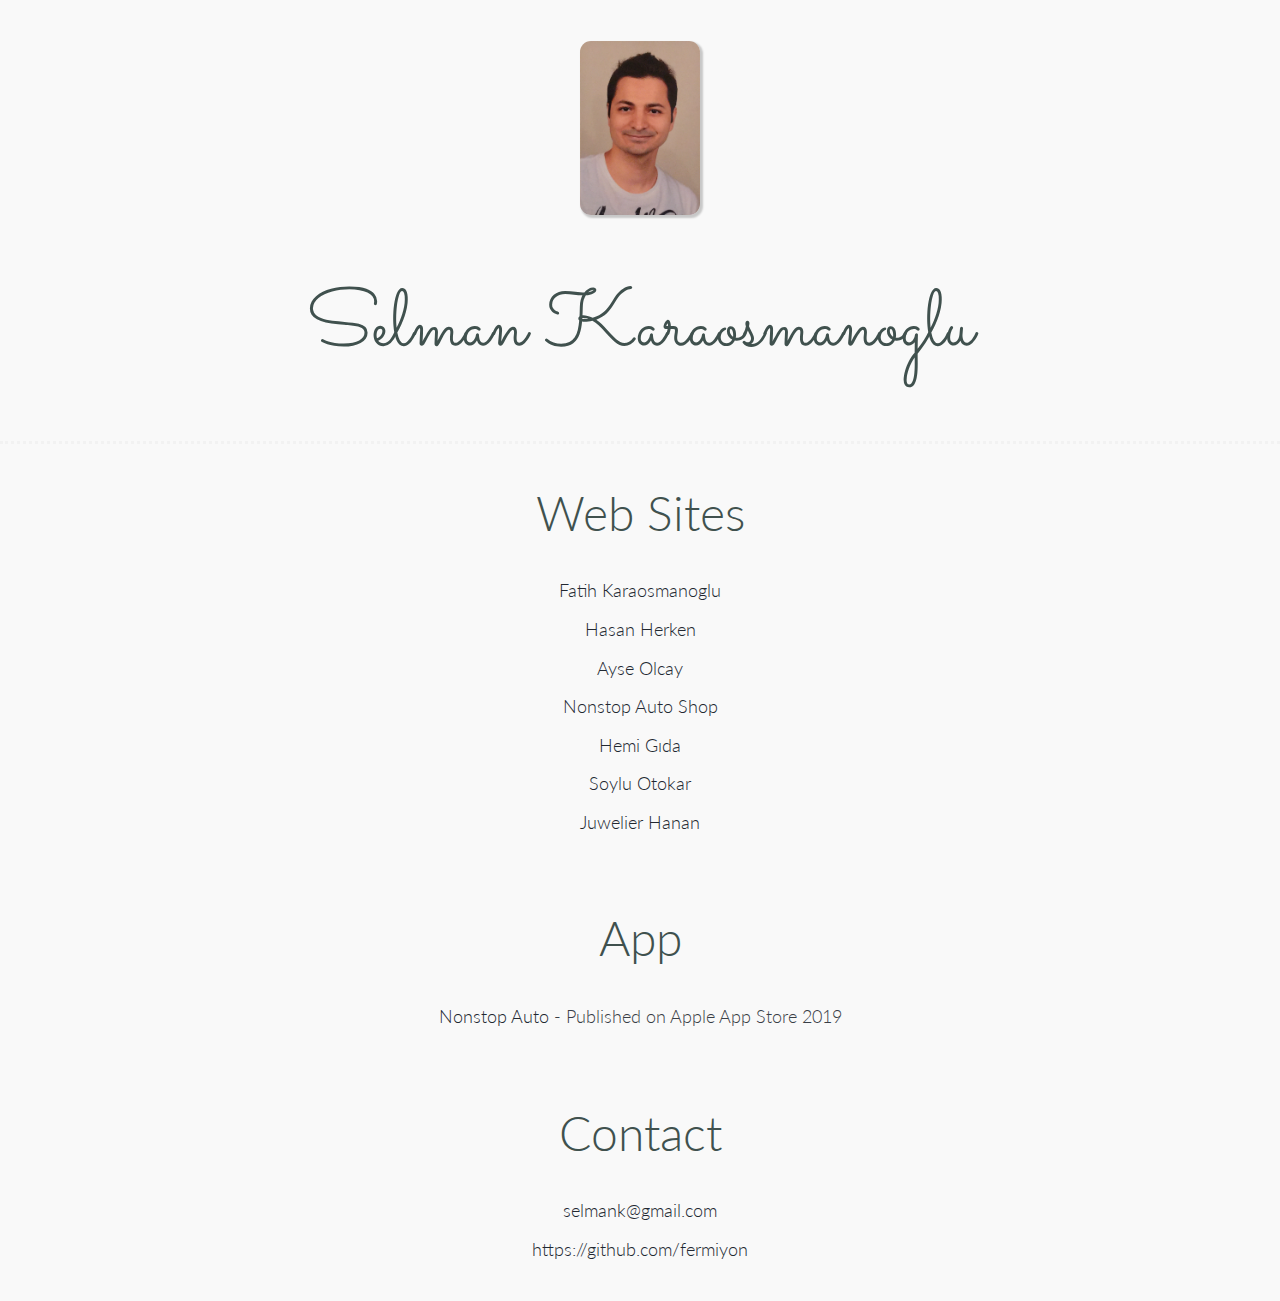
<file: index.html>
<!DOCTYPE html>
<html lang="en" dir="ltr">

<head>
  <meta charset="utf-8">
  <title>Selman Karaosmanoglu</title>
  <link href='https://fonts.googleapis.com/css?family=Lato:300,500,600,700' rel='stylesheet'>
  <link href='https://fonts.googleapis.com/css?family=Sacramento' rel='stylesheet'>
  <style>
    body {
      font-family: 'Lato';
      font-weight: 300;
      align-items: center;
      margin-top: 41px;
      margin-bottom: 41px;
      margin-left: 0px;
      margin-right: 0px;
      background-color: #f9f9f9;
      color: #393E46;
    }
    a {
      color: #222831;
      text-decoration: none;
    }
    a:hover {
      text-decoration: underline;
    }

    hr {
      border-color: #f2f2f2;
      border-width: 3px;
      border-style: dotted none none none;
    }

    h1,
    h2 {
      color: #40514E
    }

    p {
      font-size: 1.1em;
    }

    h1 {
      font-family: 'Sacramento', cursive;
      font-weight: 300;
      font-size: 5em;
    }

    h2 {
      font-weight: 300;
      font-size: 3em;
    }

    .foto {
      border-radius: 11px;
      box-shadow: 2px 2px 2px 1px rgba(0, 0, 0, 0.2);
    }

    
  </style>
</head>

<body>
  <center>

    <img src="IMG_0174.jpg" alt="" width="120px" class="foto"></td>
    <h1>Selman Karaosmanoglu</h1>
    <hr>
    <h2>Web Sites</h2>

    <p><a href="https://fatihkaraosmanoglu.com" target="_blank">Fatih Karaosmanoglu</a></p>
    <p><a href="https://hasanherken.com" target="_blank">Hasan Herken</a></p>
    <p><a href="https://ayseolcay.com" target="_blank">Ayse Olcay</a></p>
    <p><a href="https://nonstopautoshop.com" target="_blank">Nonstop Auto Shop</a></p>
    <p><a href="https://hemigida.com" target="_blank">Hemi Gıda</a></p>
    <p><a href="https://soyluotokar.com" target="_blank">Soylu Otokar</a></p>
    <p><a href="https://juwelierhanan.de" target="_blank">Juwelier Hanan</a></p>
    <br>
    <h2>App</h2>
    <p><a href="https://appadvice.com/app/nonstop-auto/1451959967" target="_blank">Nonstop Auto</a> - Published on Apple App Store 2019</p>
    <br>
    <h2>Contact</h2>
    <p><a href="mailto:selmank@gmail.com">selmank@gmail.com</a></p>
    <p><a href="https://github.com/fermiyon">https://github.com/fermiyon</a></p>
  </center>
</body>

</html>
</file>
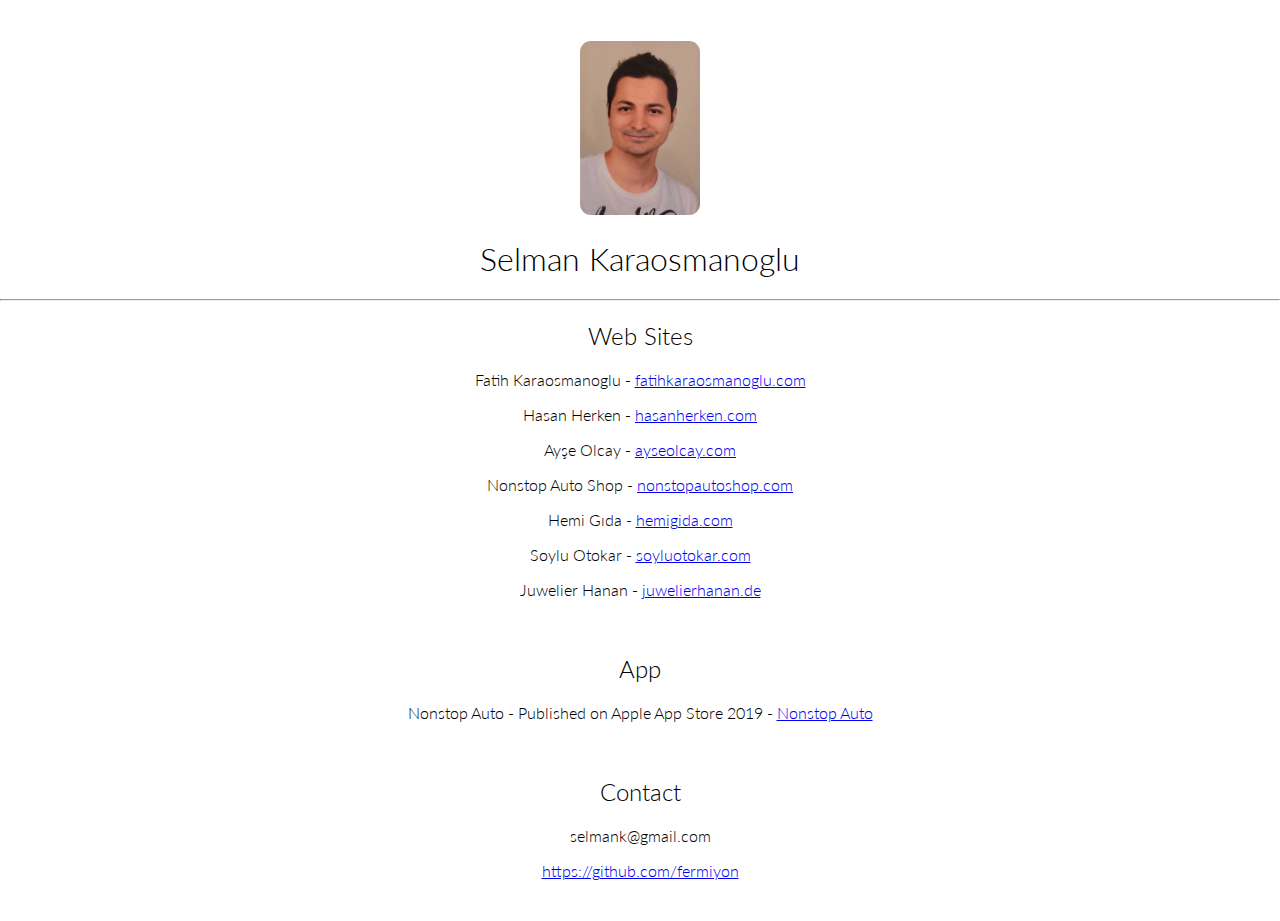
<file: index2.html>
<!DOCTYPE html>
<html lang="en" dir="ltr">

<head>
  <meta charset="utf-8">
  <title>Selman Karaosmanoglu</title>
  <link href='https://fonts.googleapis.com/css?family=Lato:300,500,600,700' rel='stylesheet'>
  <style>
    body {
      font-family: 'Lato';
      font-weight: 300;
      align-items: center;
      margin-top: 41px;
      margin-bottom: 41px;
      margin-left: 0px;
      margin-right: 0px;
      
    }

    h1 {
      font-weight: 300;
    }
    h2 {
      font-weight: 300;
    }
    .foto {
      border-radius: 11px;
    }

  </style>
</head>

<body>
  <center>

    <img src="IMG_0174.jpg" alt="" width="120px" class="foto"></td>
    <h1>Selman Karaosmanoglu</h1>
    <hr>
    <h2>Web Sites</h2>

    <p>Fatih Karaosmanoglu - <a href="https://fatihkaraosmanoglu.com">fatihkaraosmanoglu.com</a></p>
    <p>Hasan Herken - <a href="https://hasanherken.com">hasanherken.com</a></p>
    <p>Ayşe Olcay - <a href="https://ayseolcay.com">ayseolcay.com</a></p>
    <p>Nonstop Auto Shop - <a href="https://nonstopautoshop.com">nonstopautoshop.com</a></p>
    <p>Hemi Gıda - <a href="https://hemigida.com">hemigida.com</a></p>
    <p>Soylu Otokar - <a href="https://soyluotokar.com">soyluotokar.com</a></p>
    <p>Juwelier Hanan - <a href="https://juwelierhanan.de">juwelierhanan.de</a></p>
    <br>
    <h2>App</h2>
    <p>Nonstop Auto - Published on Apple App Store 2019 - <a href="https://appadvice.com/app/nonstop-auto/1451959967">Nonstop Auto</a></p>
    <br>
    <h2>Contact</h2>
    <p>selmank@gmail.com</p>
    <p><a href="https://github.com/fermiyon">https://github.com/fermiyon</a></p>
  </center>
</body>

</html>
</file>
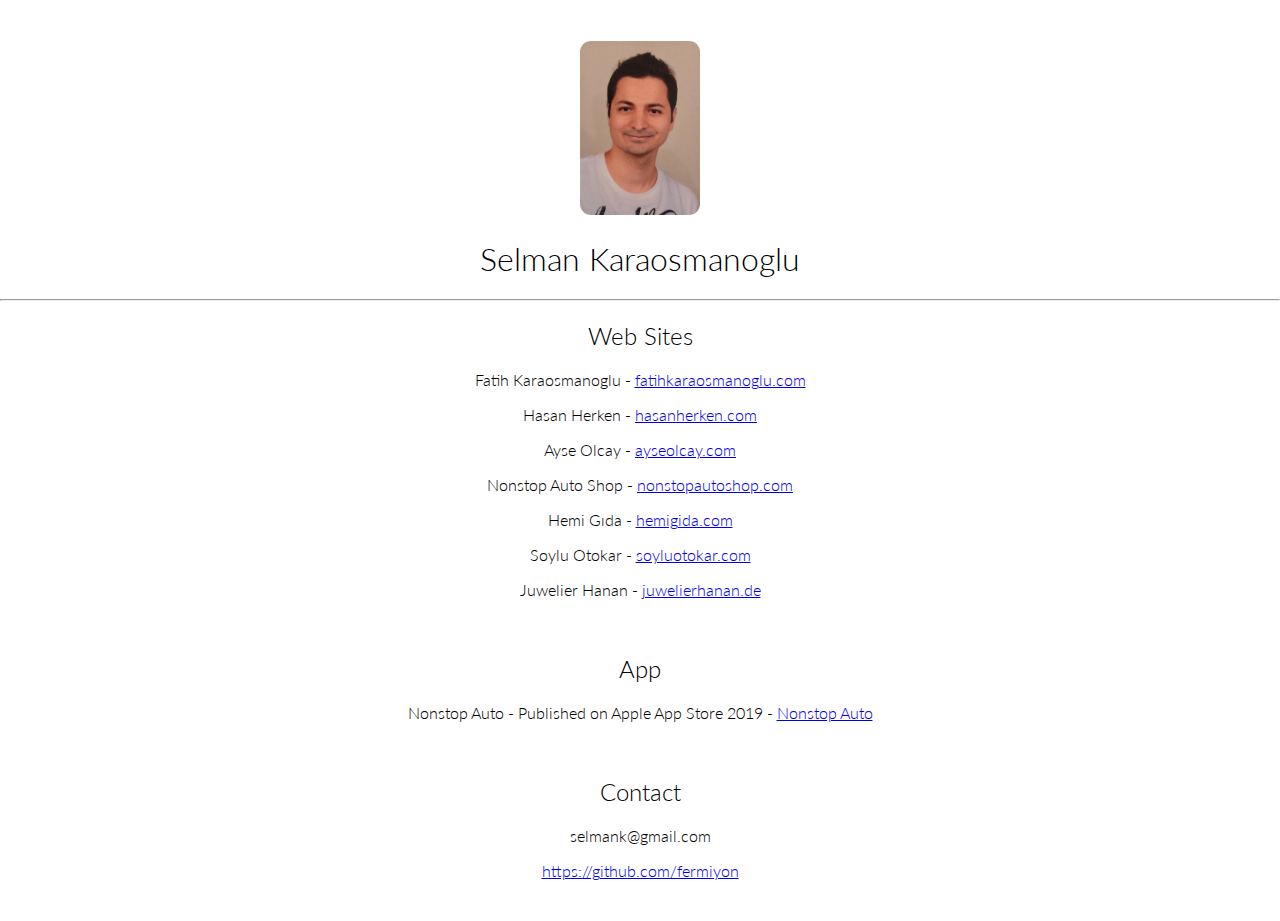
<file: indexv1d.html>
<!DOCTYPE html>
<html lang="en" dir="ltr">

<head>
  <meta charset="utf-8">
  <title>Selman Karaosmanoglu</title>
  <link href='https://fonts.googleapis.com/css?family=Lato:300,500,600,700' rel='stylesheet'>
  <style>
    body {
      font-family: 'Lato';
      font-weight: 300;
      align-items: center;
      margin-top: 41px;
      margin-bottom: 41px;
      margin-left: 0px;
      margin-right: 0px;

    }

    h1 {
      font-weight: 300;
    }
    h2 {
      font-weight: 300;
    }
    .foto {
      border-radius: 11px;
    }

  </style>
</head>

<body>
  <center>

    <img src="IMG_0174.jpg" alt="" width="120px" class="foto"></td>
    <h1>Selman Karaosmanoglu</h1>
    <hr>
    <h2>Web Sites</h2>

    <p>Fatih Karaosmanoglu - <a href="https://fatihkaraosmanoglu.com">fatihkaraosmanoglu.com</a></p>
    <p>Hasan Herken - <a href="https://hasanherken.com">hasanherken.com</a></p>
    <p>Ayse Olcay - <a href="https://ayseolcay.com">ayseolcay.com</a></p>
    <p>Nonstop Auto Shop - <a href="https://nonstopautoshop.com">nonstopautoshop.com</a></p>
    <p>Hemi Gıda - <a href="https://hemigida.com">hemigida.com</a></p>
    <p>Soylu Otokar - <a href="https://soyluotokar.com">soyluotokar.com</a></p>
    <p>Juwelier Hanan - <a href="https://juwelierhanan.de">juwelierhanan.de</a></p>
    <br>
    <h2>App</h2>
    <p>Nonstop Auto - Published on Apple App Store 2019 - <a href="https://appadvice.com/app/nonstop-auto/1451959967">Nonstop Auto</a></p>
    <br>
    <h2>Contact</h2>
    <p>selmank@gmail.com</p>
    <p><a href="https://github.com/fermiyon">https://github.com/fermiyon</a></p>
  </center>
</body>

</html>
</file>
